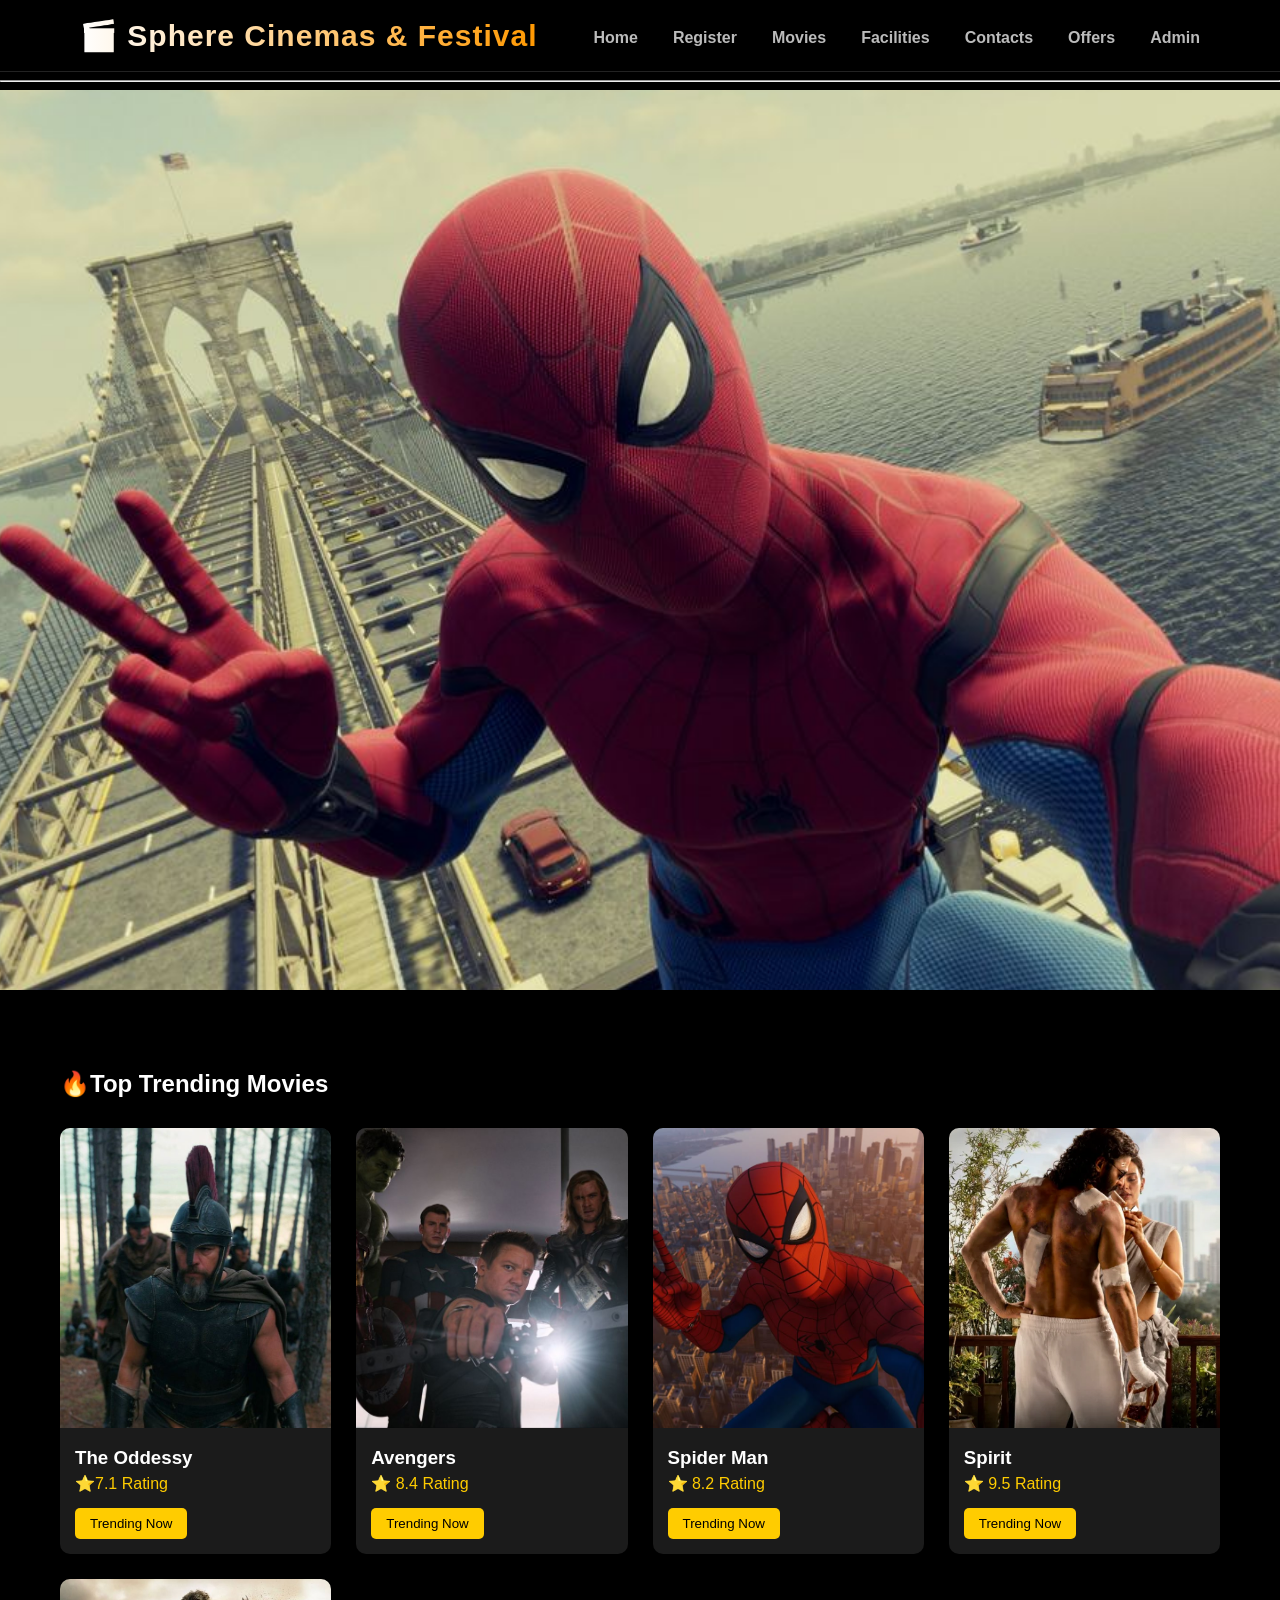
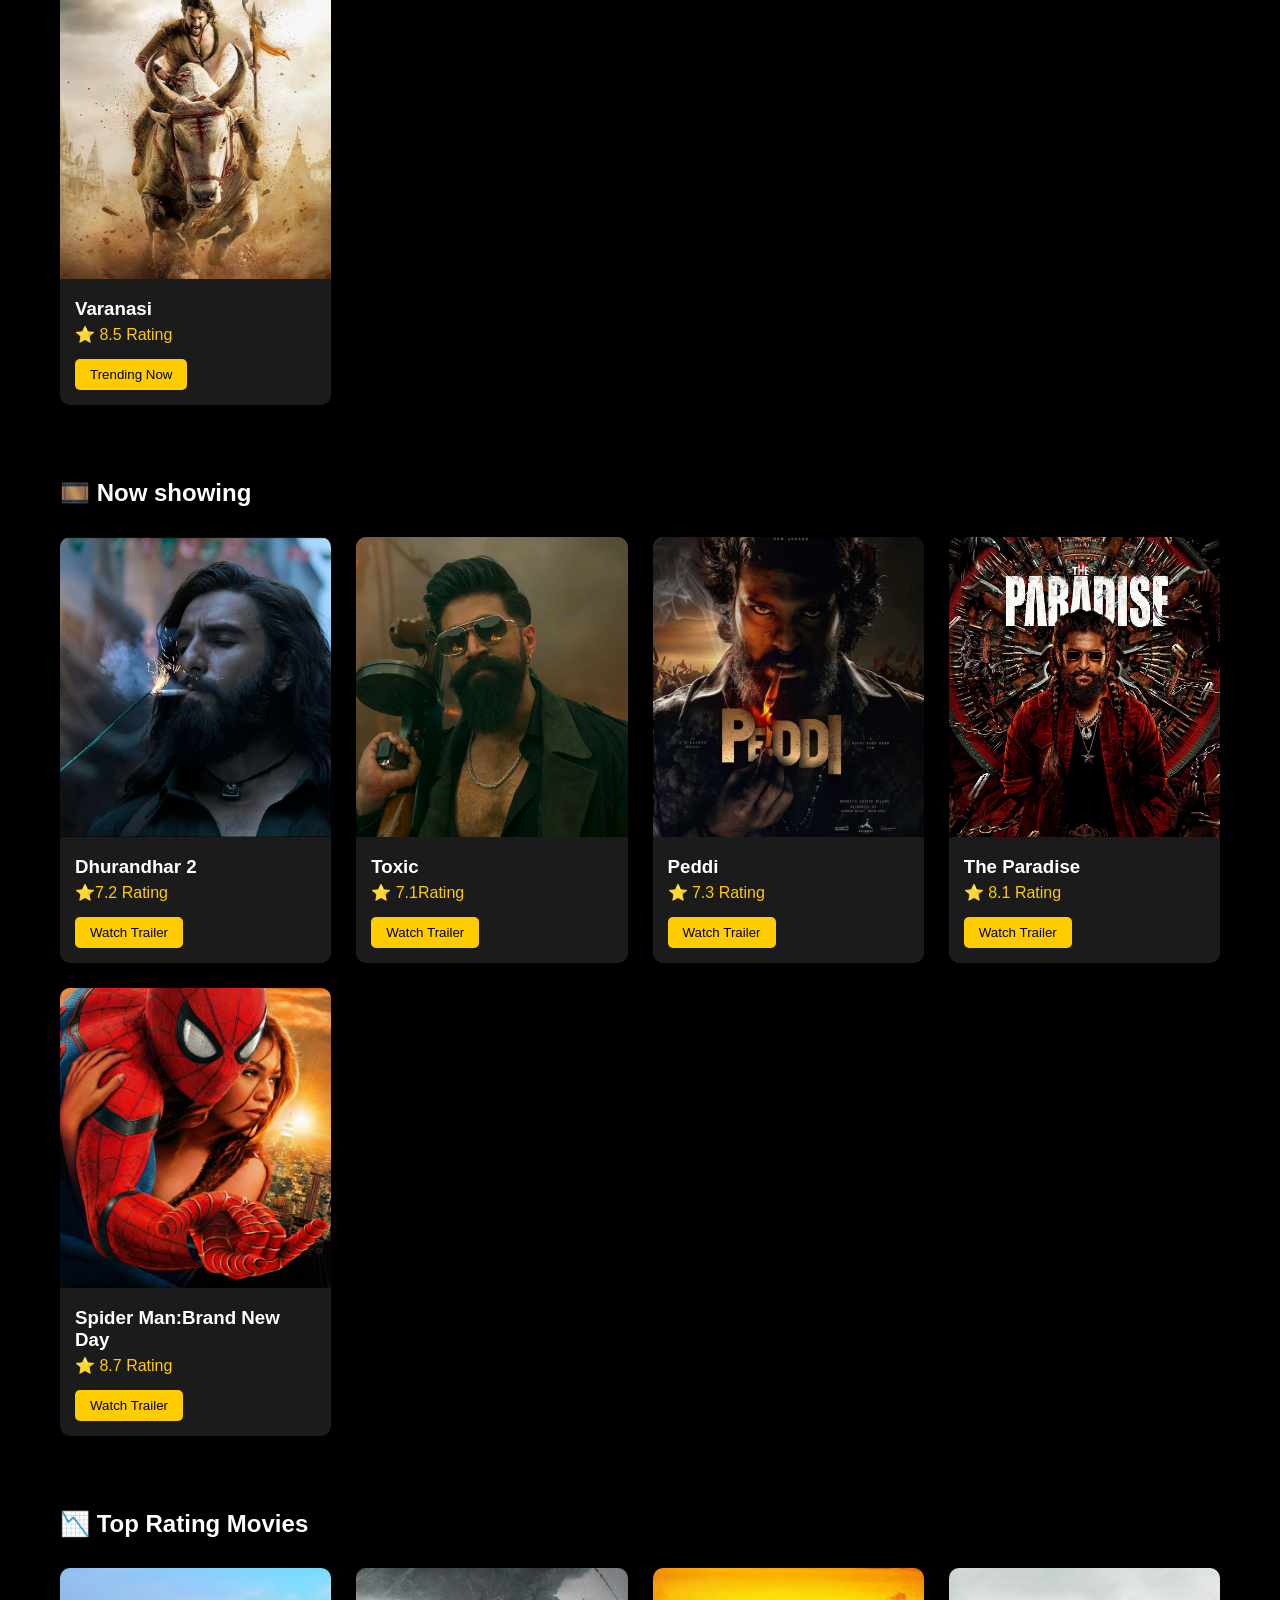
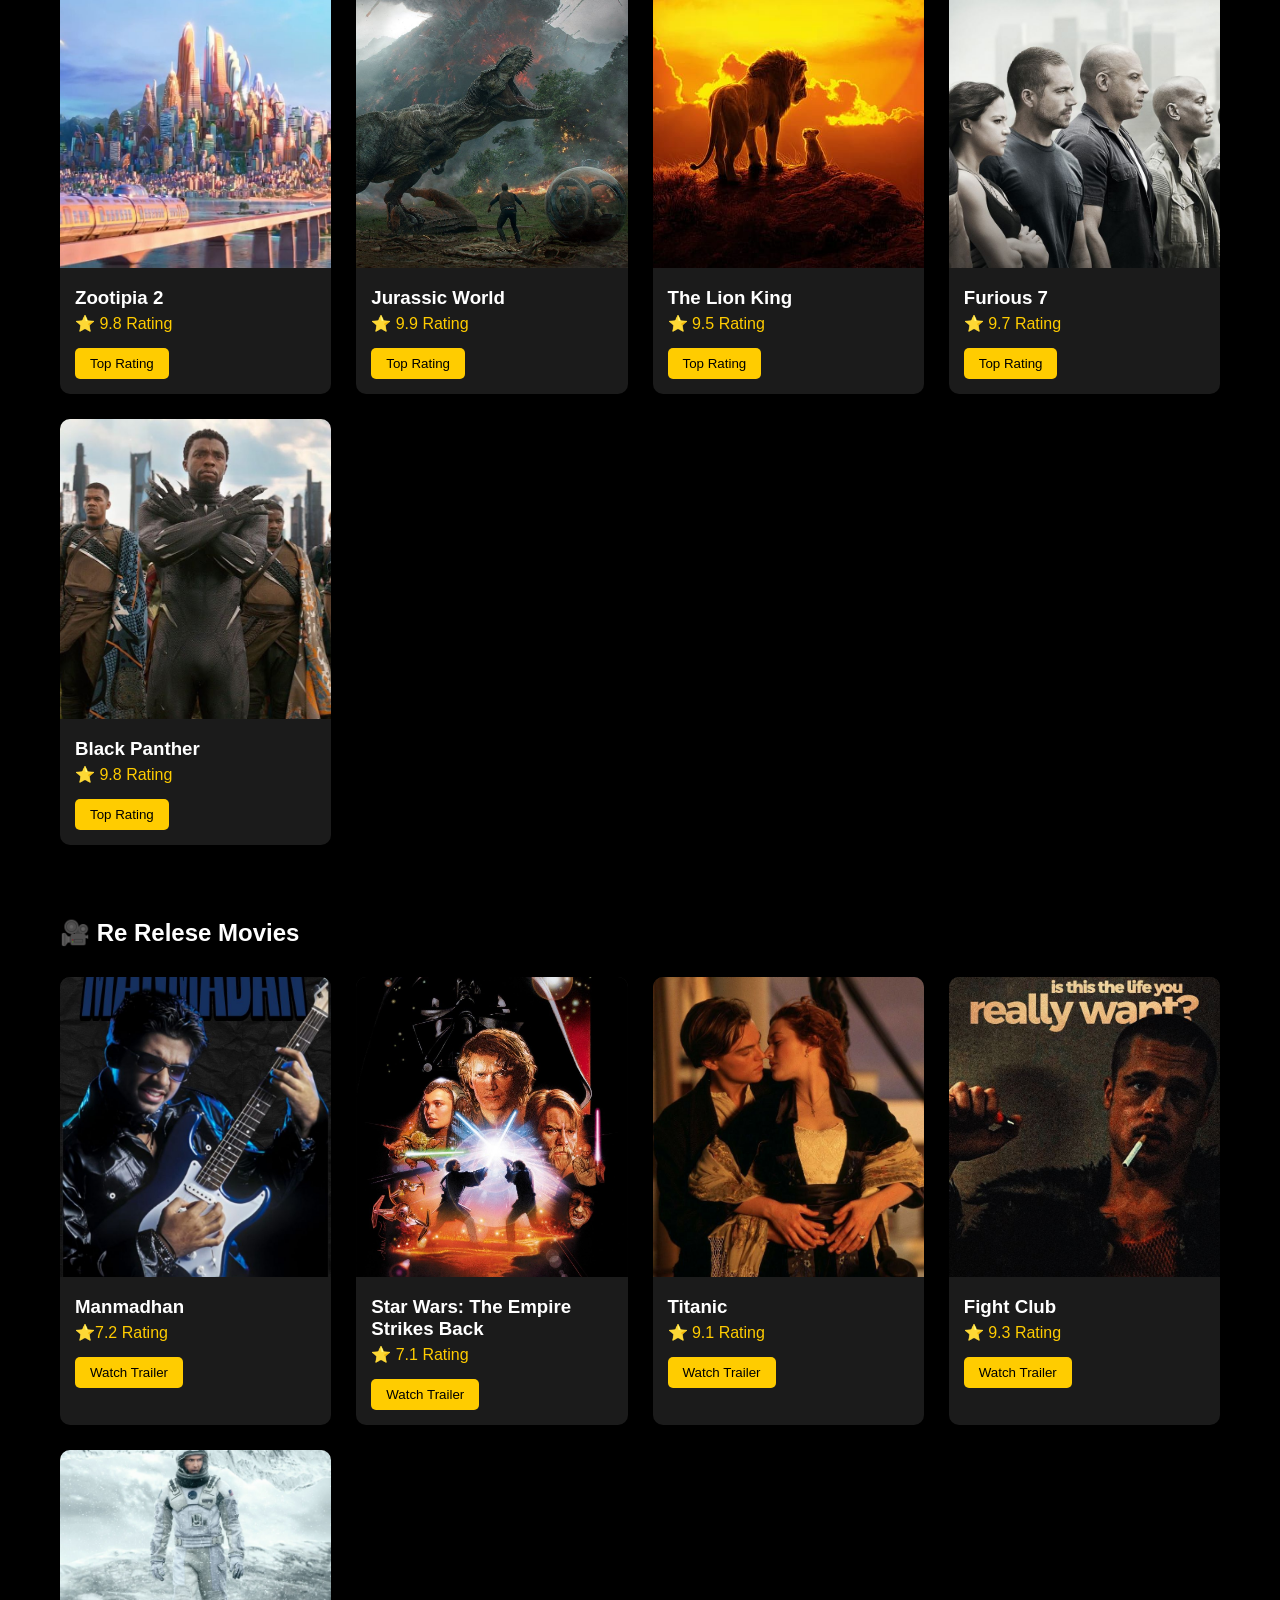
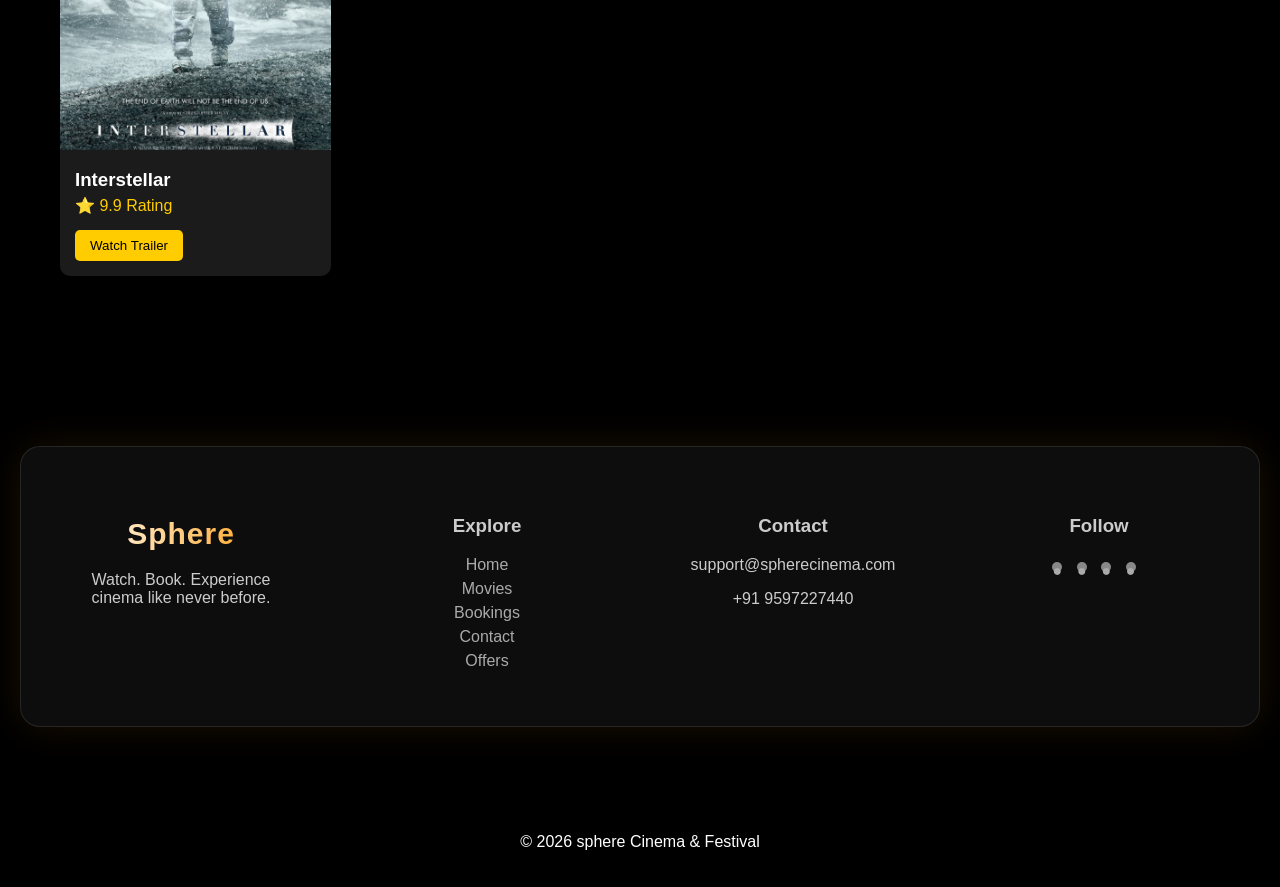
<file: index.html>
<!DOCTYPE html>
<html>
<head>
    <meta charset="UTF-8"/>
   <meta name="viewport" content="width=device-width, initial-scale=1.0">
    <title></title>
</head>
<style>

body{
margin:0;
font-family:Arial;
background:#0f0f0f;
color:white;
}



nav{
display:flex;
justify-content:space-between;
align-items:center;
padding:15px 60px;
background:black;
position:sticky;
top:0;
}

.logo{
font-size:22px;
font-weight:bold;
color:#ffcc00;
}

nav ul{
display:flex;
list-style:none;
gap:25px;
}

nav ul li{
cursor:pointer;
}

nav ul li:hover{
color:#ffcc00;
}



.hero{
height:80vh;
background:url("bac3.jpg") center/cover;
display:flex;
flex-direction:column;
justify-content:center;
align-items:center;
text-align:center;
}

.hero h1{
font-size:48px;
margin-bottom:10px;
}

.hero p{
font-size:18px;
opacity:0.8;
}
.navbar{
    font-size:22px;
font-weight:bold;
color:#ffcc00;
}

.hero button{
margin-top:20px;
padding:12px 30px;
border:none;
background:#ffcc00;
font-weight:bold;
cursor:pointer;
border-radius:6px;
}



.movies{
padding:60px;
}

.movies h2{
margin-bottom:30px;
}

.movie-grid{
display:grid;
grid-template-columns:repeat(auto-fit,minmax(220px,1fr));
gap:25px;
}

.card{
background:#1b1b1b;
border-radius:10px;
overflow:hidden;
transition:0.3s;
}

.card img{
width:100%;
height:300px;
object-fit:cover;
}

.card:hover{
transform:scale(1.05);
box-shadow:0 0 15px #ffcc00;
}

.card-content{
padding:15px;
}

.card-content h3{
margin:0;
}

.rating{
color:#ffcc00;
margin:5px 0;
}

.book-btn{
margin-top:10px;
padding:8px 15px;
background:#ffcc00;
border:none;
cursor:pointer;
border-radius:5px;
}

footer{
text-align:center;
padding:20px;
background:black;
margin-top:50px;
}
body{
margin:0;
font-family:Arial, Helvetica, sans-serif;
background:black;
}



.navbar{
display:flex;
justify-content:space-between;
align-items:center;
padding:18px 80px;
background:#000;
border-bottom:1px solid #222;
position:sticky;
top:0;
}



.logo{
font-size:22px;
font-weight:bold;
color:#ffcc00;
letter-spacing:1px;
}



.nav-links{
display:flex;
list-style:none;
gap:35px;
margin:0;
padding:0;
}

.nav-links a{
text-decoration:none;
color:#bbb;
font-size:16px;
position:relative;
transition:0.3s;
}



.nav-links a:hover{
color:#fff;
}



.nav-links a::after{
content:"";
position:absolute;
width:0%;
height:2px;
background:#ffcc00;
left:0;
bottom:-5px;
transition:0.3s;
}

.nav-links a:hover::after{
width:100%;
}
body{
margin:0;
font-family:Arial;
color:white;
}



.hero{
position:relative;
height:100vh;
overflow:hidden;
}



.bg-video{
position:absolute;
top:0;
left:0;
width:100%;
height:100%;
object-fit:cover;
z-index:-2;
}



.overlay{
position:absolute;
top:0;
left:0;
width:100%;
height:100%;
background:rgba(0,0,0,0.5);
z-index:-1;
}


.hero-content{
position:absolute;
top:50%;
left:50%;
transform:translate(-50%,-50%);
text-align:center;
}

.hero-content h1{
font-size:50px;
}

.hero-content p{
font-size:18px;
margin-bottom:20px;
}

.explore{
background:#f1c40f;
border:none;
padding:12px 20px;
cursor:pointer;
border-radius:5px;
font-size:16px;
}
.movies-container{
display: flex;
gap:0px;
padding:0;
margin: 0;
justify-content: flex-start;
}

.footer {
  background: #0a0a0a;
  color: #ccc;
  padding: 40px 20px 10px;
}


.footer {
  background: #000;
  padding: 60px 20px 20px;
  position: relative;
}


.footer-glass {
  background: rgba(255, 255, 255, 0.05);
  backdrop-filter: blur(20px);
  border-radius: 20px;
  padding: 40px;
  border: 1px solid rgba(255,255,255,0.1);
  box-shadow: 0 0 40px rgba(255, 152, 0, 0.1);
}


.footer-container {
  display: flex;
  justify-content: space-between;
  flex-wrap: wrap;
}


.footer-box {
  width: 220px;
  margin: 10px;
}

.logo {
  font-size: 30px;
  font-weight: bold;
  background: linear-gradient(90deg, #fff, #ff9800);
  -webkit-background-clip: text;
  color: transparent;
}


.footer-box a {
  display: block;
  color: #aaa;
  text-decoration: none;
  margin: 6px 0;
  transition: 0.3s ease;
}

.footer-box a:hover {
  color: #fff;
  letter-spacing: 1px;
}


.social a {
  display: inline-block;
  width: 10px;
  height: 10px;
  background: #888;
  border-radius: 50%;
  margin-right: 10px;
  transition: 0.3s;
}

.social a:hover {
  background: #ff9800;
  transform: scale(1.5);
  box-shadow: 0 0 10px #ff9800;
}


.footer-bottom {
  text-align: center;
  color: #777;
  margin-top: 20px;
  font-size: 14px;
}


.hero {
  position: relative;
  height: 100vh;
  overflow: hidden;
  perspective: 1000px;
}


.layer {
  position: absolute;
  width: 110%;
  height: 110%;
  top: -5%;
  left: -5%;
  background-size: cover;
  background-position: center;
  transition: transform 0.1s;
}


.bg {
  background-image: url("bac3.jpg"); /* bridge or city */
  z-index: 1;
}


.mid {
  background-image: url(""); /* smoke / blur image */
  z-index: 2;
  opacity: 0.7;
}

.front {
  background-image: url(""); /* main character */
  z-index: 3;
}


.content {
  position: relative;
  z-index: 4;
  text-align: center;
  color: white;
  top: 40%;
}
.modal{
display:none;
position:fixed;
top:0;
left:0;
width:100%;
height:100%;
background:rgba(0,0,0,0.7);
justify-content:center;
align-items:center;
}

.modal-box{
background:white;
color:black;
padding:25px;
border-radius:15px;
width:300px;
text-align:center;
}

.btn{
width:100%;
padding:10px;
margin:8px 0;
border:none;
border-radius:8px;
cursor:pointer;
}

.google{ background:#fff; border:1px solid #ccc; }
.email{ background:#f1f1f1; }
.apple{ background:black; color:white; }

.login-btn{
background:#ff2e63;
color:white;
width:100%;
padding:10px;
border:none;
border-radius:8px;
margin-top:10px;
}

input{
width:100%;
padding:10px;
margin:8px 0;
border-radius:8px;
border:1px solid #ccc;
}

.close{
float:right;
cursor:pointer;
font-size:18px;
}
</style>

</head>

<body>

<nav class="navbar">

<div class="logo">🎬 Sphere Cinemas & Festival</div>

<ul class="nav-links">
<li><a href="index.html">Home</a></li>
<li><a href="register.html">Register</a></li>
<li><a href="movies.php">Movies</a></li>
<li><a href="instruction.html">Facilities</a></li>
<li><a href="contacts.php">Contacts</a></li>
<li><a href="offers.html">Offers</a></li>
<li><a href="admin_login.php">Admin</a></li>
</ul>

</nav>

<hr>





<div class="hero">

  <div class="layer bg"></div>
  <div class="layer mid"></div>
  <div class="layer front"></div>

<section class="hero">

<h1>Book Movie Tickets Online</h1>

<p>Explore movies, & festival events</p>

<a href="register.html">
    <button>Register & book tickets</button>
</a>

</section>
</div>
</div>

<section class="movies">

<h2>🔥Top Trending Movies</h2>

<div class="movie-grid">


<div class="card">

<img src="odd.jpg">

<div class="card-content">

<h3>The Oddessy </h3>

<p class="rating">⭐7.1 Rating</p>
<a href="booking.php">
<button class="book-btn">Trending Now</button>
</a>
</div>

</div>


<div class="card">

<img src="avg.jpg">

<div class="card-content">

<h3>Avengers</h3>

<p class="rating">⭐ 8.4 Rating</p>

<button class="book-btn">Trending Now</button>

</div>

</div>


<div class="card">

<img src="spider.jpg">

<div class="card-content">

<h3>Spider Man</h3>

<p class="rating">⭐ 8.2 Rating</p>

<button class="book-btn">Trending Now</button>

</div>

</div>

<div class="card">

<img src="spi.jpg">

<div class="card-content">

<h3>Spirit</h3>

<p class="rating">⭐ 9.5 Rating</p>

<button class="book-btn">Trending Now</button>

</div>

</div>

<div class="card">

<img src="var.jpg">

<div class="card-content">

<h3>Varanasi</h3>

<p class="rating">⭐ 8.5 Rating</p>

<button class="book-btn">Trending Now</button>

</div>

</div>
</div>
<br>
<br>
<br>

<h2>🎞️ Now showing</h2>

<div class="movie-grid">


<div class="card">

<img src="dhu.jpg">

<div class="card-content">

<h3>Dhurandhar 2</h3>

<p class="rating">⭐7.2 Rating</p>
<a href="https://www.youtube.com/watch?v=NHk7scrb_9I"
target="_blank">
<button class="book-btn">Watch Trailer</button>
</a>
</div>

</div>



<div class="card">

<img src="toxic.jpg">

<div class="card-content">

<h3>Toxic</h3>

<p class="rating">⭐ 7.1Rating</p>
<a href="https://www.youtube.com/watch?v=IOADonyCAcc"
target="_blank">
<button class="book-btn">Watch Trailer</button>
</a>
</div>

</div>


<div class="card">

<img src="ped.jpg">

<div class="card-content">

<h3>Peddi</h3>

<p class="rating">⭐ 7.3 Rating</p>
<a href="https://www.youtube.com/watch?v=XvxlmIGoXuU"
target="_blank">
<button class="book-btn">Watch Trailer</button>
</a>

</div>

</div>

<div class="card">

<img src="the.jpg">

<div class="card-content">

<h3>The Paradise</h3>

<p class="rating">⭐ 8.1 Rating</p>
<a href="https://www.youtube.com/watch?v=hiGvxpvdPvY"
target="_blank">
<button class="book-btn">Watch Trailer</button>
</a>


</div>

</div>

<div class="card">

<img src="no.jpg">

<div class="card-content">

<h3>Spider Man:Brand New Day</h3>

<p class="rating">⭐ 8.7 Rating</p>
<a href="https://www.youtube.com/watch?v=Fjl4RIVtXNE"
target="_blank">
<button class="book-btn">Watch Trailer</button>
</a>
</div>
</div>
</div>
<br>
<br>
<br>
<h2>📉 Top Rating Movies</h2>

<div class="movie-grid">


<div class="card">

<img src="jud.jpg">

<div class="card-content">

<h3>Zootipia 2</h3>

<p class="rating">⭐ 9.8 Rating</p>

<button class="book-btn">Top Rating</button>

</div>

</div>



<div class="card">

<img src="jurassic.jpg">

<div class="card-content">

<h3>Jurassic World</h3>

<p class="rating">⭐ 9.9 Rating</p>

<button class="book-btn">Top Rating</button>

</div>

</div>


<div class="card">

<img src="lion.jpg">

<div class="card-content">

<h3>The Lion King</h3>

<p class="rating">⭐ 9.5 Rating</p>

<button class="book-btn">Top Rating</button>

</div>

</div>

<div class="card">

<img src="fast.jpg">

<div class="card-content">

<h3>Furious 7</h3>

<p class="rating">⭐ 9.7 Rating</p>

<button class="book-btn">Top Rating</button>

</div>

</div>

<div class="card">

<img src="black.jpg">

<div class="card-content">

<h3>Black Panther</h3>

<p class="rating">⭐ 9.8 Rating</p>

<button class="book-btn">Top Rating</button>

</div>
</div>
</div>
<br>
<br>
<br>


<h2>🎥 Re Relese Movies</h2>

<div class="movie-grid">


<div class="card">

<img src="manma.jpg">

<div class="card-content">

<h3>Manmadhan</h3>

<p class="rating">⭐7.2 Rating</p>
<a href="https://www.youtube.com/watch?v=layFo3gCdTQ"
target="_blank">
<button class="book-btn">Watch Trailer</button>
</a>
</div>

</div>



<div class="card">

<img src="star.jpg">

<div class="card-content">

<h3>Star Wars: The Empire Strikes Back </h3>

<p class="rating">⭐ 7.1 Rating</p>
<a href="https://www.youtube.com/watch?v=JNwNXF9Y6kY"
target="_blank">
<button class="book-btn">Watch Trailer</button>
</a>
</div>

</div>


<div class="card">

<img src="tit.jpg">

<div class="card-content">

<h3>Titanic</h3>

<p class="rating">⭐ 9.1 Rating</p>
<a href="https://www.youtube.com/watch?v=kVrqfYjkTdQ"
target="_blank">
<button class="book-btn">Watch Trailer</button>
</a>

</div>

</div>

<div class="card">

<img src="fight.jpg">

<div class="card-content">

<h3>Fight Club</h3>

<p class="rating">⭐ 9.3 Rating</p>
<a href="https://www.youtube.com/watch?v=qtRKdVHc-cE"
target="_blank">
<button class="book-btn">Watch Trailer</button>
</a>


</div>

</div>

<div class="card">

<img src="inter.jpg">

<div class="card-content">

<h3>Interstellar</h3>

<p class="rating">⭐ 9.9 Rating</p>
<a href="https://www.youtube.com/watch?v=zSWdZVtXT7E"
target="_blank">
<button class="book-btn">Watch Trailer</button>
</a>
</div>
</div>
</div>
</section>

<footer class="footer">

  <div class="footer-glass">

    <div class="footer-container">

      
      <div class="footer-box">
        <h1 class="logo">Sphere</h1>
        <p>Watch. Book. Experience cinema like never before.</p>
      </div>

      <div class="footer-box">
        <h3>Explore</h3>
        <a href="index.html">Home</a>
        <a href="movies.php">Movies</a>
        <a href="booking.php">Bookings</a>
        <a href="contacts.html">Contact</a>
        <a href="offers.html">Offers</a>
      </div>

      
      <div class="footer-box">
        <h3>Contact</h3>
        <p>support@spherecinema.com</p>
        <p>+91 9597227440</p>
      </div>

      
      <div class="footer-box">
        <h3>Follow</h3>
        <div class="social">
          <a href="index.html">●</a>
          <a href="index.html">●</a>
          <a href="index.html">●</a>
          <a href="index.html">●</a>
        </div>
      </div>

    </div>

  </div>


</footer>
<footer>

<p>© 2026 sphere Cinema &  Festival</p>

</footer>

<script>
const hero = document.querySelector(".hero");

document.addEventListener("mousemove", (e) => {
    let x = (window.innerWidth / 2 - e.pageX) / 40;
    let y = (window.innerHeight / 2 - e.pageY) / 40;

    hero.style.transform = `rotateY(${x}deg) rotateX(${y}deg) scale(1.05)`;
});
</script>


</body>

</html>
</file>
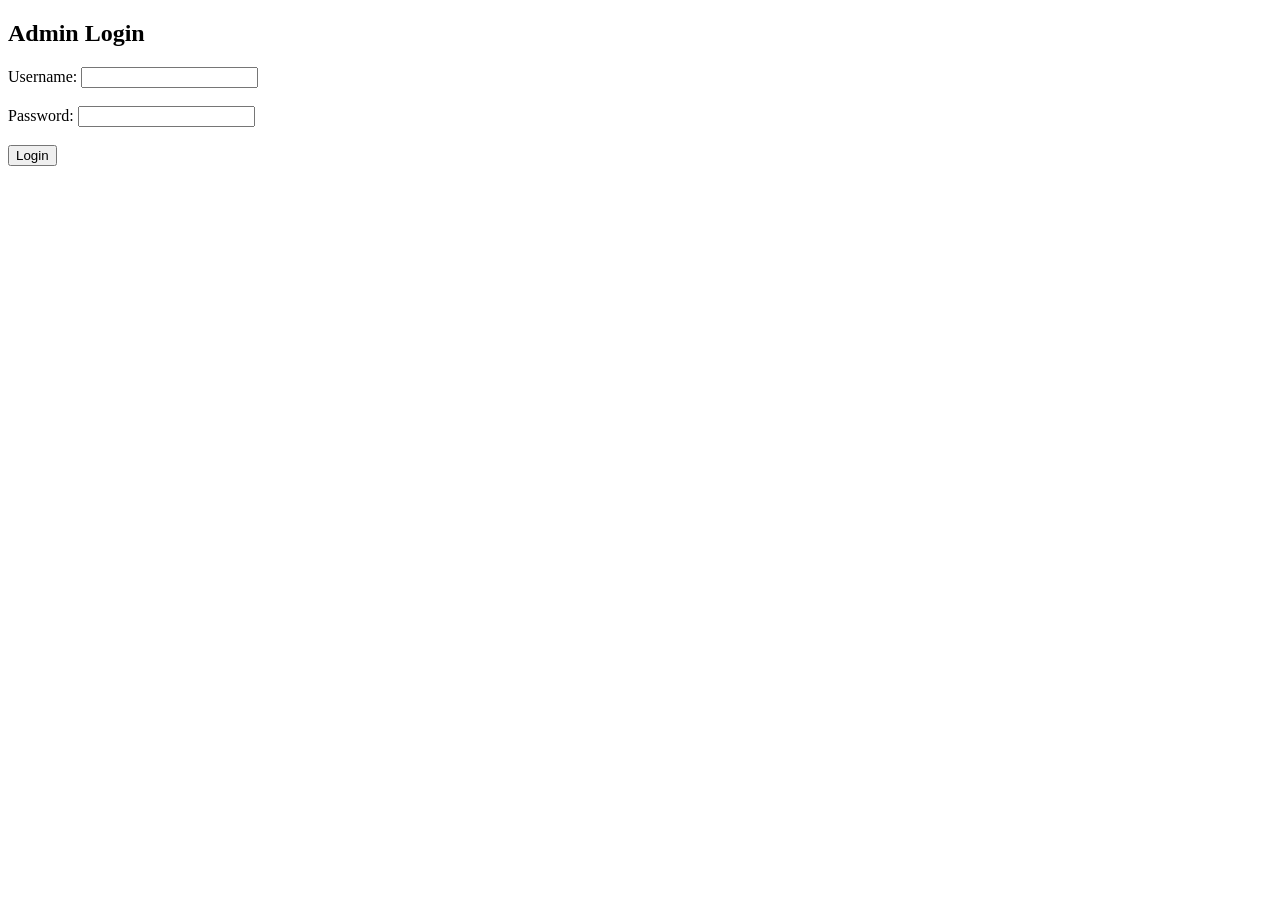
<file: admin_login.html>
<!DOCTYPE html>
<html>
<head>
<title>Admin Login</title>
</head>

<body>

<h2>Admin Login</h2>

<form action="admin.php" method="post">

Username:
<input type="text" name="username"><br><br>

Password:
<input type="password" name="password"><br><br>

<button type="submit">Login</button>

</form>

</body>
</html>
</file>
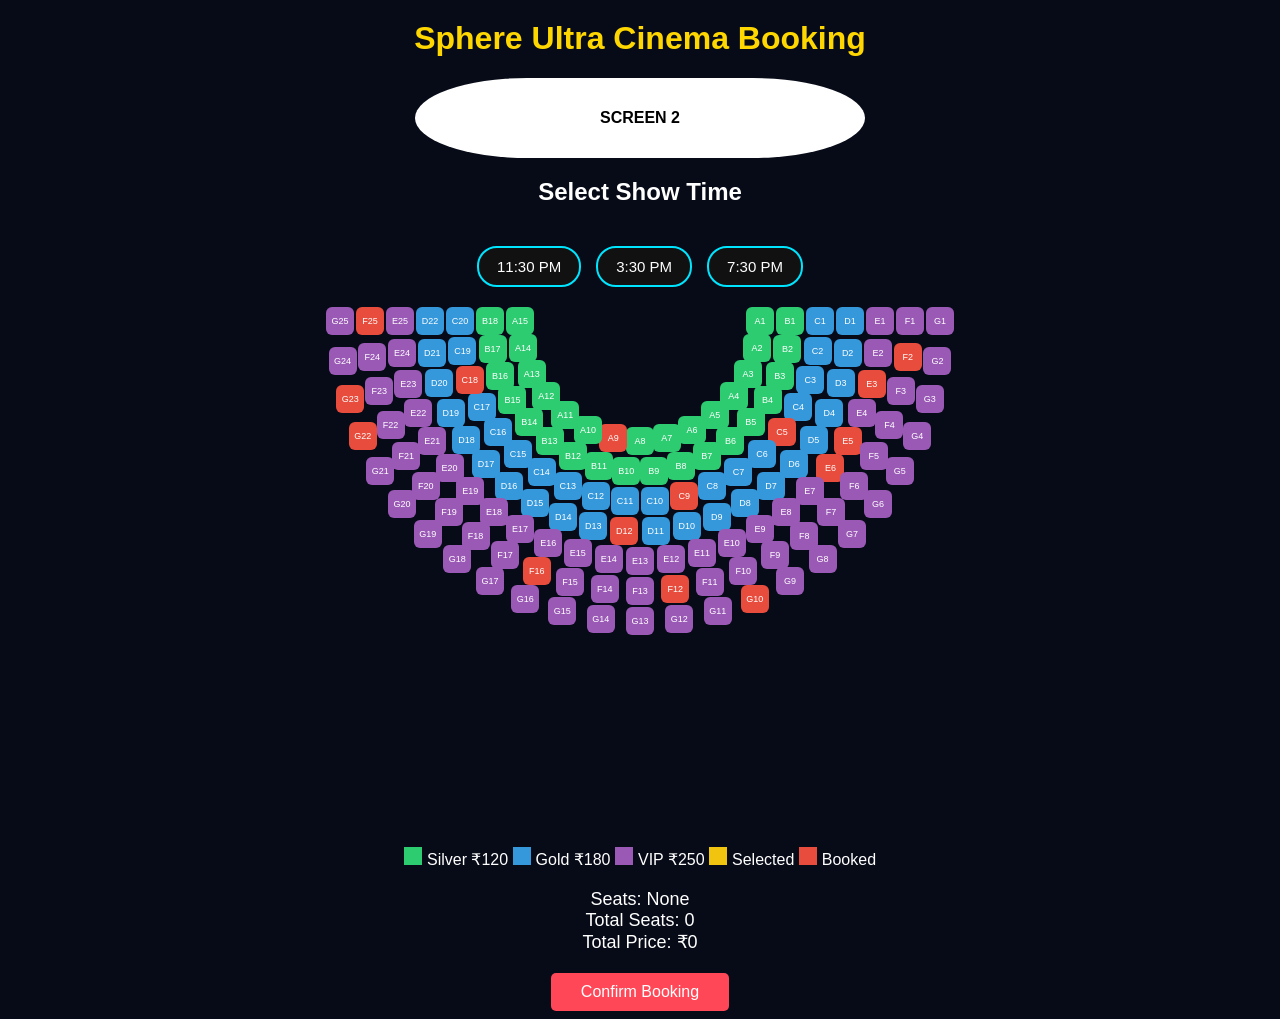
<file: booking2.html>
<!DOCTYPE html>
<html>
<head>
<meta charset="UTF-8">
<title>Sphere Ultra Cinema Booking</title>

<style>

body{
background:#070b18;
color:white;
font-family:Arial;
text-align:center;
}

h1{
color:gold;
margin-top:20px;
}

.screen{
width:450px;
height:80px;
margin:20px auto;
background:white;
color:black;
border-radius:50%/100%;
display:flex;
align-items:center;
justify-content:center;
font-weight:bold;
}

.time-container{
display:flex;
justify-content:center;
gap:15px;
margin:20px;
flex-wrap:wrap;
}

.time-btn{
background:#111;
color:white;
border:2px solid #00e5ff;
padding:10px 18px;
border-radius:20px;
cursor:pointer;
font-size:15px;
}

.time-btn:hover{
background:#00e5ff;
color:black;
}

.time-btn.active{
background:#00e5ff;
color:black;
}

.container{
position:relative;
width:950px;
height:520px;
margin:auto;
}

.seat{
width:28px;
height:28px;
position:absolute;
border-radius:6px;
cursor:pointer;
font-size:9px;
line-height:28px;
text-align:center;
}

.silver{background:#2ecc71}
.gold{background:#3498db}
.vip{background:#9b59b6}

.selected{background:#f1c40f}

.booked{
background:#e74c3c;
cursor:not-allowed;
}

.legend{
margin-top:20px;
}

.box{
width:18px;
height:18px;
display:inline-block;
margin-right:5px;
}

.summary{
margin-top:20px;
font-size:18px;
}

button{
margin-top:20px;
padding:10px 30px;
background:#ff4757;
border:none;
color:white;
border-radius:5px;
font-size:16px;
cursor:pointer;
}

button:hover{
background:#e84118;
}

</style>
</head>

<body>

<h1>Sphere Ultra Cinema Booking</h1>

<div class="screen">SCREEN 2</div>

<h2>Select Show Time</h2>

<div class="time-container">
<button class="time-btn">11:30 PM</button>
<button class="time-btn">3:30 PM</button>
<button class="time-btn">7:30 PM</button>
</div>

<div class="container" id="seats"></div>

<div class="legend">
<span class="box" style="background:#2ecc71"></span>Silver ₹120
<span class="box" style="background:#3498db"></span>Gold ₹180
<span class="box" style="background:#9b59b6"></span>VIP ₹250
<span class="box" style="background:#f1c40f"></span>Selected
<span class="box" style="background:#e74c3c"></span>Booked
</div>

<div class="summary">
Seats: <span id="seatList">None</span><br>
Total Seats: <span id="count">0</span><br>
Total Price: ₹<span id="price">0</span>
</div>

<button onclick="confirmBooking()">Confirm Booking</button>

<script>

const rows=[
{row:"A", seats:15, radius:120, type:"silver"},
{row:"B", seats:18, radius:150, type:"silver"},
{row:"C", seats:20, radius:180, type:"gold"},
{row:"D", seats:22, radius:210, type:"gold"},
{row:"E", seats:25, radius:240, type:"vip"},
{row:"F", seats:25, radius:270, type:"vip"},
{row:"G", seats:25, radius:300, type:"vip"}
];

const price={
silver:120,
gold:180,
vip:250
};

const container=document.getElementById("seats");

const centerX=475;
const centerY=0;

let selectedSeats=[];
let totalPrice=0;

rows.forEach(r=>{

for(let i=0;i<r.seats;i++){

let angle=(i/(r.seats-1))*Math.PI;

let x=centerX+r.radius*Math.cos(angle)-14;
let y=centerY+r.radius*Math.sin(angle);

let seat=document.createElement("div");

seat.className="seat "+r.type;

seat.innerText=r.row+(i+1);

seat.style.left=x+"px";
seat.style.top=y+"px";

if(Math.random()<0.07){
seat.classList.add("booked");
}

seat.onclick=function(){

if(seat.classList.contains("booked")) return;

seat.classList.toggle("selected");

let seatNum=seat.innerText;

if(seat.classList.contains("selected")){
selectedSeats.push(seatNum);
totalPrice+=price[r.type];
}else{
selectedSeats=selectedSeats.filter(s=>s!==seatNum);
totalPrice-=price[r.type];
}

updateSummary();

}

container.appendChild(seat);

}

});

function updateSummary(){

document.getElementById("seatList").innerText=
selectedSeats.length?selectedSeats.join(", "):"None";

document.getElementById("count").innerText=selectedSeats.length;

document.getElementById("price").innerText=totalPrice;

}

function confirmBooking(){

if(selectedSeats.length===0){
alert("Please select seats");
return;
}

let selectedTime=document.querySelector(".time-btn.active");

if(!selectedTime){
alert("Please select show time");
return;
}

let time=selectedTime.innerText;

localStorage.setItem("time",time);
localStorage.setItem("seats",selectedSeats.join(", "));
localStorage.setItem("price",totalPrice);

window.location.href="payment.html";

}

let timeButtons=document.querySelectorAll(".time-btn");

timeButtons.forEach(btn=>{
btn.addEventListener("click",function(){

timeButtons.forEach(b=>b.classList.remove("active"));

this.classList.add("active");

});
});

</script>

</body>
</html>
</file>
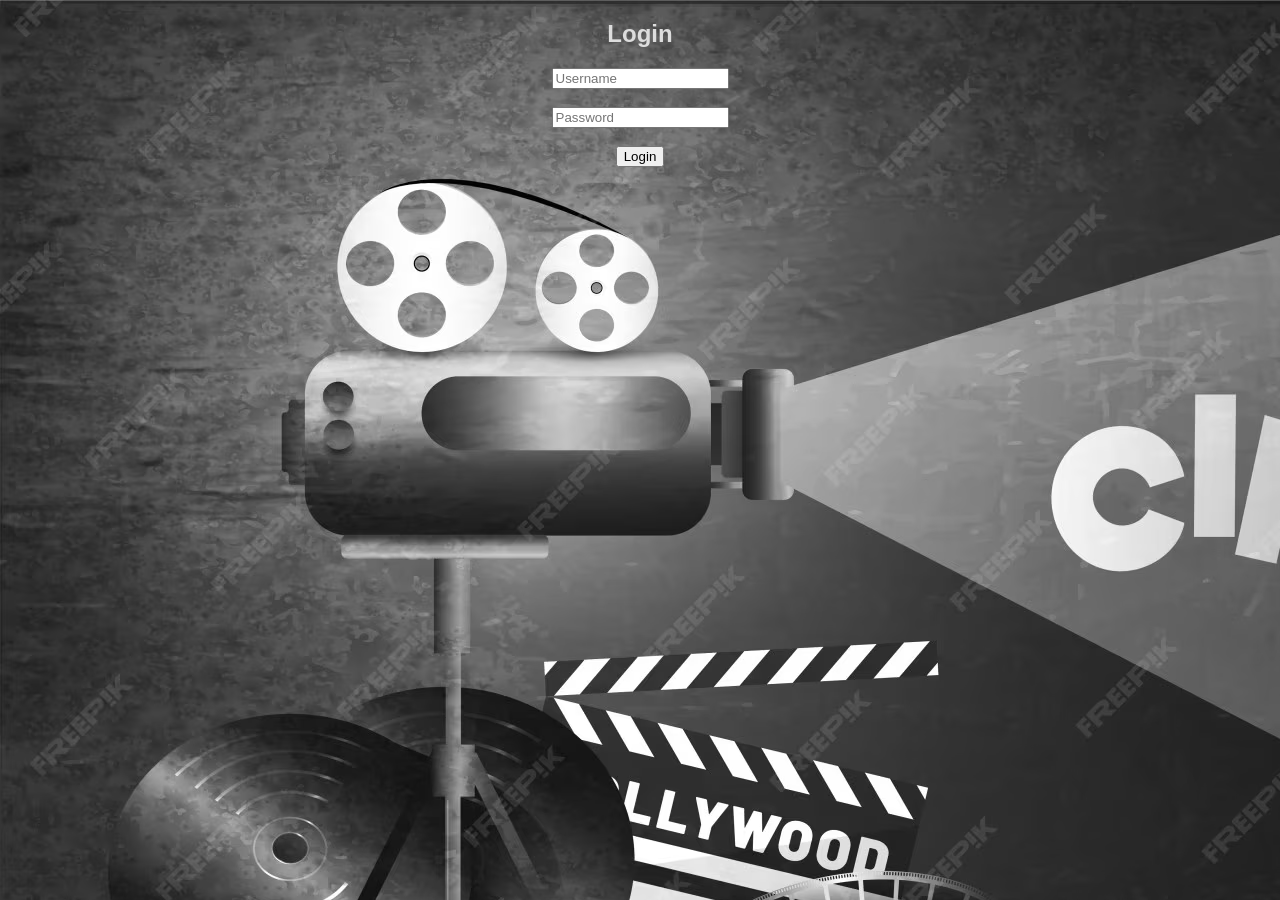
<file: login.html>
<!DOCTYPE html>
<html>
<head>
  <title>Login</title>
  <link rel="stylesheet" href="style.css">
</head>
<body style="background-image:url('img9.jpg') ;">
<div class="login-container">
  <center>
  <h2>Login</h2>

  <form action="login.php" method="POST">
    <input type="text" name="username" placeholder="Username" required>
    <br>
    <br>
    <input type="password" name="password" placeholder="Password" required><br>
    <br>
    <button type="submit">Login</button>
    
  </form>
</div>
</center>
</body>
</html>
</file>
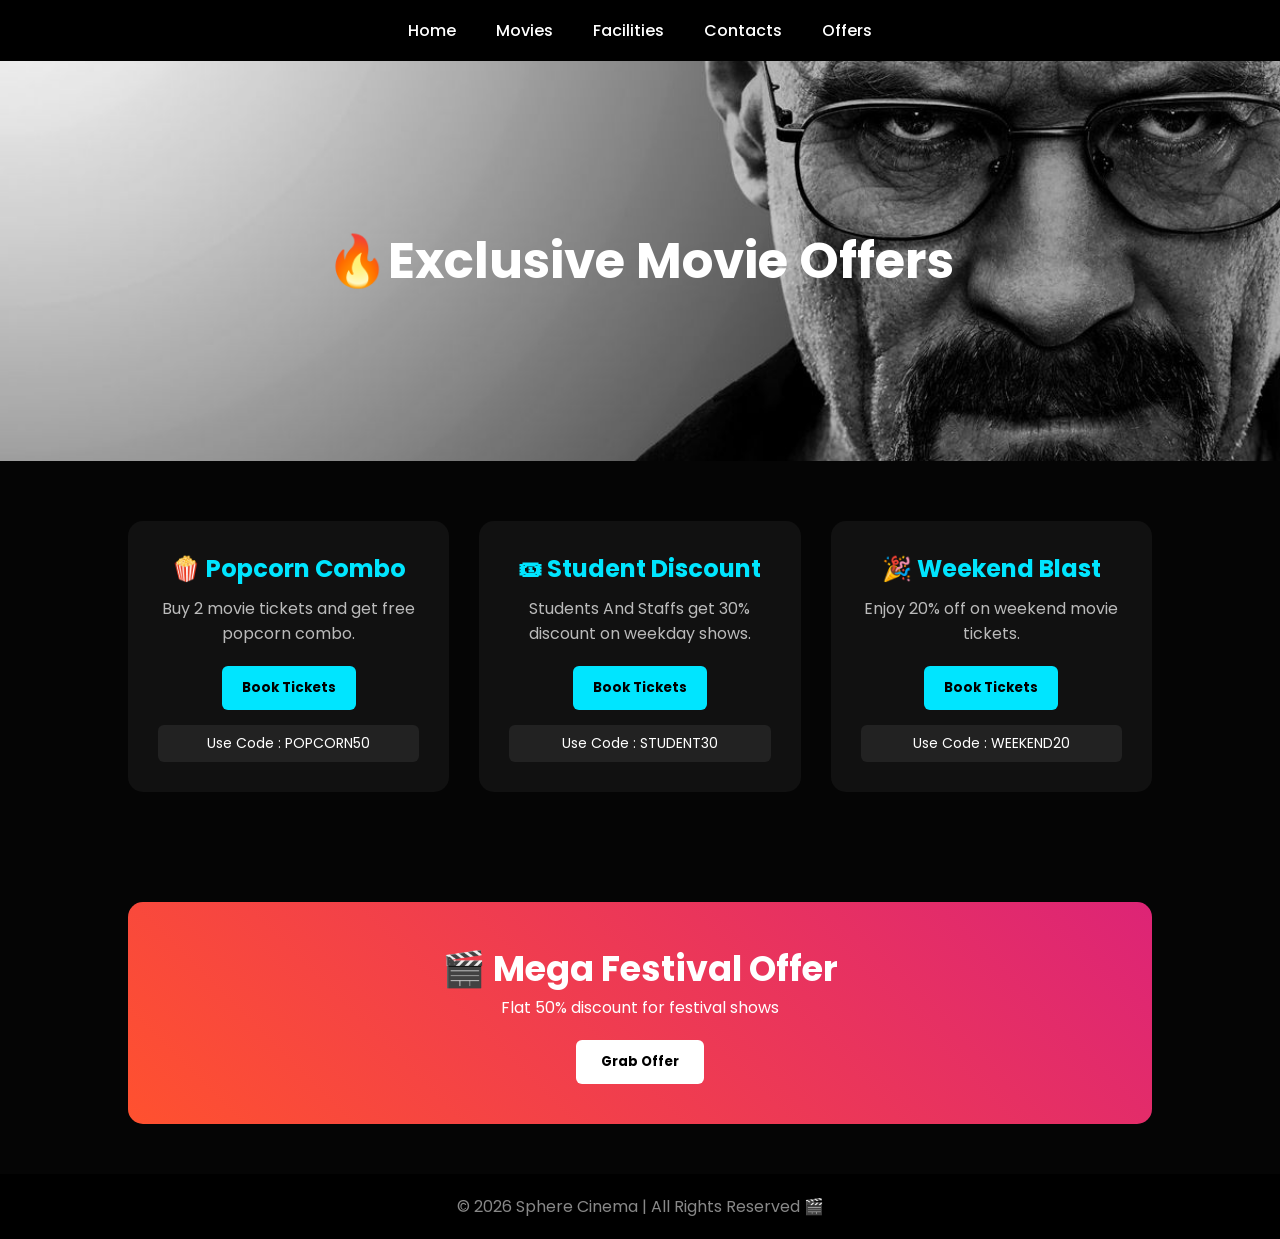
<file: offers.html>
<!DOCTYPE html>
<html lang="en">
<head>

<meta charset="UTF-8">
<meta name="viewport" content="width=device-width, initial-scale=1.0">

<title>Sphere Cinema | Offers</title>

<link href="https://fonts.googleapis.com/css2?family=Poppins:wght@300;500;700&display=swap" rel="stylesheet">

<style>

*{
margin:0;
padding:0;
box-sizing:border-box;
font-family:'Poppins',sans-serif;
}

body{
background:#050505;
color:white;
}



nav{
display:flex;
justify-content:center;
gap:40px;
padding:18px;
background:black;
}

nav a{
text-decoration:none;
color:white;
font-weight:500;
transition:.3s;
}

nav a:hover{
color:#00e5ff;
}



.hero{

height:400px;
background:url("off.jpg") center/cover;
display:flex;
justify-content:center;
align-items:center;
text-align:center;

}

.hero h1{

font-size:50px;
color:white;
padding:20px 40px;
border-radius:10px;

}



.offer-container{

display:grid;
grid-template-columns:repeat(auto-fit,minmax(260px,1fr));
gap:30px;
padding:60px 10%;

}



.offer-card{

background:#111;
border-radius:15px;
padding:30px;
text-align:center;
transition:.4s;
position:relative;
overflow:hidden;

}

.offer-card:hover{

transform:translateY(-10px);
box-shadow:0 0 25px #00e5ff;

}

.offer-card h2{

color:#00e5ff;
margin-bottom:10px;

}

.offer-card p{

color:#bbb;
margin-bottom:20px;

}

.offer-card button{

background:#00e5ff;
border:none;
padding:12px 20px;
border-radius:6px;
cursor:pointer;
font-weight:bold;
transition:.3s;

}

.offer-card button:hover{

background:#00bcd4;

}



.coupon{

margin-top:15px;
font-size:14px;
background:#222;
padding:8px;
border-radius:6px;

}



.special{

background:linear-gradient(45deg,#ff512f,#dd2476);
padding:40px;
text-align:center;
margin:50px 10%;
border-radius:15px;

}

.special h2{

font-size:35px;

}

.special button{

margin-top:20px;
padding:12px 25px;
border:none;
background:white;
color:black;
font-weight:bold;
border-radius:6px;
cursor:pointer;

}

/* FOOTER */

footer{

text-align:center;
padding:20px;
background:black;
margin-top:40px;
color:#888;

}

</style>

</head>

<body>



<nav>

<a href="index.html">Home</a>
<a href="movies.php">Movies</a>
<a href="instruction.html">Facilities</a>
<a href="contacts.php">Contacts</a>
<a href="offers.html">Offers</a>

</nav>



<div class="hero">

<h1>🔥Exclusive Movie Offers</h1>

</div>



<div class="offer-container">

<div class="offer-card">

<h2>🍿 Popcorn Combo</h2>

<p>Buy 2 movie tickets and get free popcorn combo.</p>

<button class="btn book" onclick="location.href='movies.php'">
Book Tickets
</button>

<div class="coupon">Use Code : POPCORN50</div>

</div>


<div class="offer-card">

<h2>🎟 Student Discount</h2>

<p>Students And Staffs get 30% discount on weekday shows.</p>


<button class="btn book" onclick="location.href='movies.php'">
Book Tickets
</button>

<div class="coupon">Use Code : STUDENT30</div>

</div>


<div class="offer-card">

<h2>🎉 Weekend Blast</h2>

<p>Enjoy 20% off on weekend movie tickets.</p>

<div class="buttons">
<button class="btn book" onclick="location.href='movies.php'">
Book Tickets
</button>
<br>
<div class="coupon">Use Code : WEEKEND20</div>

</div>
</div>
</div>



<div class="special">

<h2>🎬 Mega Festival Offer</h2>

<p>Flat 50% discount for festival shows</p>

<button>Grab Offer</button>

</div>


<footer>

© 2026 Sphere Cinema | All Rights Reserved 🎬

</footer>

</body>
</html>
</file>
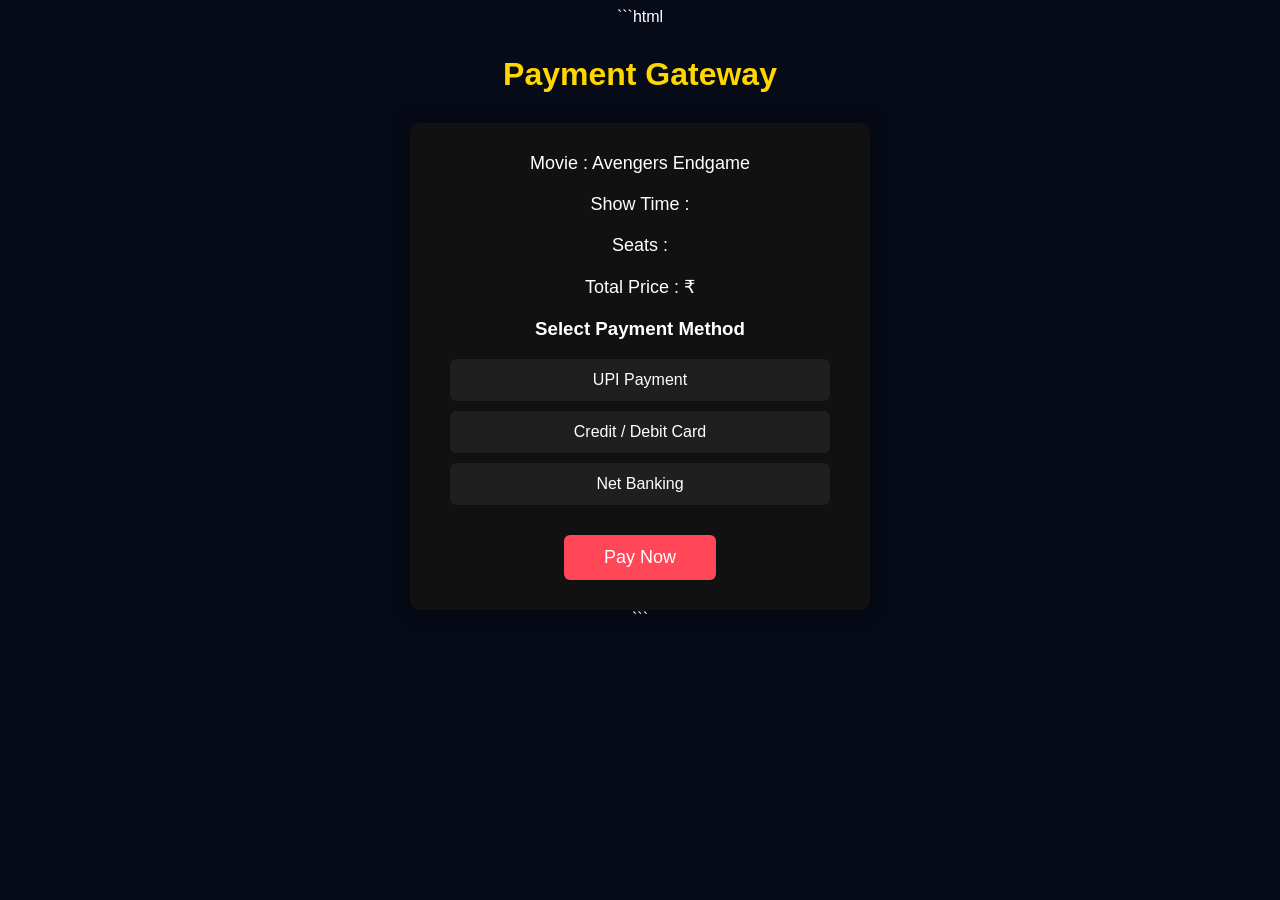
<file: payment2.html>
```html
<!DOCTYPE html>
<html>
<head>
<meta charset="UTF-8">
<title>Sphere Cinema Payment</title>

<style>

body{
background:#070b18;
font-family:Arial;
color:white;
text-align:center;
}

h1{
color:gold;
margin-top:30px;
}

.payment-box{
width:400px;
margin:auto;
background:#111;
padding:30px;
border-radius:10px;
margin-top:30px;
box-shadow:0 0 20px rgba(0,0,0,0.5);
}

.details{
margin-bottom:20px;
font-size:18px;
}

.method{
background:#1f1f1f;
padding:12px;
margin:10px;
border-radius:6px;
cursor:pointer;
transition:0.3s;
}

.method:hover{
background:#00e5ff;
color:black;
}

.pay-btn{
margin-top:20px;
padding:12px 40px;
font-size:18px;
background:#ff4757;
border:none;
border-radius:6px;
color:white;
cursor:pointer;
}

.pay-btn:hover{
background:#e84118;
}

.success{
display:none;
color:#2ecc71;
font-size:20px;
margin-top:20px;
}

</style>
</head>

<body>

<h1>Payment Gateway</h1>

<div class="payment-box">

<div class="details">
Movie : Avengers Endgame
</div>

<div class="details">
Show Time : <span id="time"></span>
</div>

<div class="details">
Seats : <span id="seats"></span>
</div>

<div class="details">
Total Price : ₹<span id="price"></span>
</div>

<h3>Select Payment Method</h3>

<div class="method" onclick="selectMethod(this)">UPI Payment</div>
<div class="method" onclick="selectMethod(this)">Credit / Debit Card</div>
<div class="method" onclick="selectMethod(this)">Net Banking</div>

<button class="pay-btn" onclick="payNow()">Pay Now</button>

<div class="success" id="successMsg">
✅ Payment Successful
</div>

</div>

<script>

document.getElementById("time").innerText =
localStorage.getItem("time");

document.getElementById("seats").innerText =
localStorage.getItem("seats");

document.getElementById("price").innerText =
localStorage.getItem("price");

let selectedMethod="";

function selectMethod(element){

document.querySelectorAll(".method").forEach(m=>{
m.style.background="#1f1f1f";
m.style.color="white";
});

element.style.background="#00e5ff";
element.style.color="black";

selectedMethod=element.innerText;

}

function payNow(){

if(selectedMethod===""){
alert("Please select payment method");
return;
}

document.getElementById("successMsg").style.display="block";

setTimeout(function(){

window.location.href="ticket.html";

},2000);

}

</script>

</body>
</html>
```
</file>
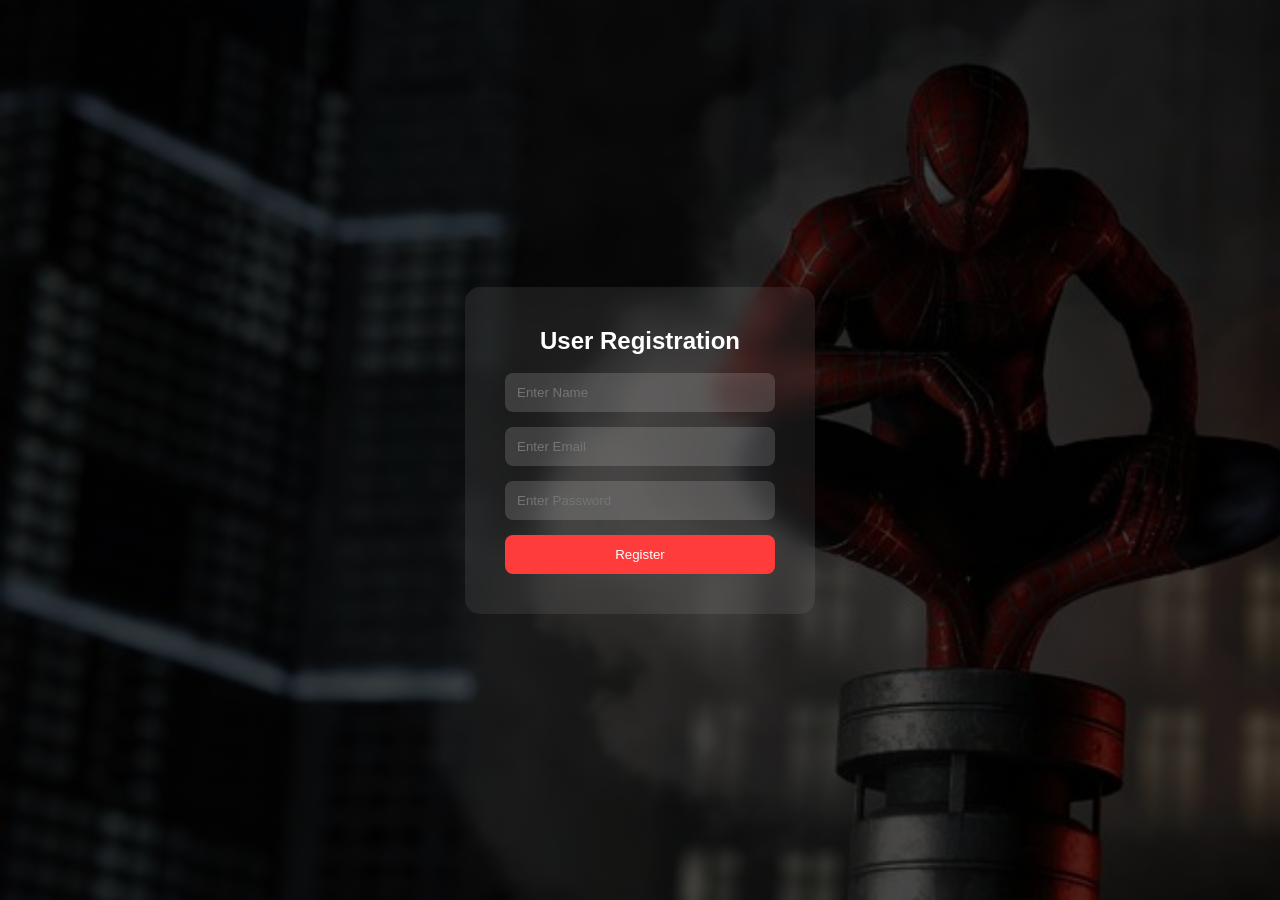
<file: register.html>
<!DOCTYPE html>
<html>
<head>
<title>User Registration</title>


<style>

*{
margin:0;
padding:0;
box-sizing:border-box;
font-family:'Segoe UI', sans-serif;
}

body{
height:100vh;
background: linear-gradient(rgba(0,0,0,0.7),rgba(0,0,0,0.7)), url("register.jpg");
background-size:cover;
display:flex;
justify-content:center;
align-items:center;
}

.container{
background: rgba(255,255,255,0.08);
padding:40px;
width:350px;
border-radius:15px;
backdrop-filter: blur(10px);
text-align:center;
color:white;
}

.input-box{
margin-bottom:15px;
}

.input-box input{
width:100%;
padding:12px;
border:none;
border-radius:8px;
background: rgba(255,255,255,0.15);
color:white;
}

.btn{
width:100%;
padding:12px;
border:none;
background:#ff3c3c;
color:white;
border-radius:8px;
cursor:pointer;
}
</style>
</head>

<body >

<div class="container">

<h2>User Registration</h2>
<br>


<form action="register.php" method="post">

<div class="input-box">
<input type="text" name="username" placeholder="Enter Name" required>
</div>

<div class="input-box">
<input type="email" name="email" placeholder="Enter Email" required>
</div>

<div class="input-box">
<input type="password" name="password" placeholder="Enter Password" required>
</div>

<button class="btn" type="submit">Register</button>

</form>


<div class="login-link">

</div>

</div>


</body>
</html>
</file>
<file: style.css>
h1{
    color:#ddd;
}
h2{
    color:#ddd;
}
body {
    margin: 0;
    font-family: Arial, sans-serif;
    background: #f2f2f2;
}

/* Header */
header {
    background: #111;
    color: white;
    padding: 15px 20px;
    display: flex;
    justify-content: space-between;
    align-items: center;
}

header nav a {
    color: white;
    text-decoration: none;
    margin-left: 20px;
    font-size: 18px;
}

/* Banner */
.banner {
    background: url('banner.jpg') no-repeat center/cover;
    height: 300px;
    display: flex;
    flex-direction: column;
    justify-content: center;
    align-items: center;
    color: white;
    text-shadow: 1px 1px 5px black;
}

.banner button {
    padding: 10px 20px;
    border: none;
    background: orange;
    color: black;
    font-size: 18px;
    border-radius: 5px;
    cursor: pointer;
}
bg-video{
    position:fixed;
    top:0;
    left:0;
    width: 100px;
    height: 100px;
    object-fit:cover;
    z-index:-1; /*
}
body{
margin:0;
font-family:arial,sens-serif
background:#f5f5f5;
}b,0
/* Movie Hero Section */
.movie-hero {
  display: flex;
  gap: 40px;
  padding: 40px;
  background: rgba(0,0,0,0.6);
  margin: 30px;
  border-radius: 15px;
}

.movie-poster img {
  width: 250px;
  border-radius: 12px;
  box-shadow: 0 0 20px rgba(0,0,0,0.5);
}

.movie-info {
  color: white;
  max-width: 500px;
}

.movie-lang {
  color: orange;
  font-size: 14px;
}

.movie-rating {
  color: gold;
  margin: 8px 0;
}

.movie-desc {
  color: #ddd;
  line-height: 1.6;
}

.movie-buttons {
  margin-top: 20px;
  display: flex;
  gap: 15px;
}

.trailer-btn {
  background: #222;
  border: 1px solid #555;
  color: white;
  padding: 10px 16px;
  border-radius: 6px;
  text-decoration: none;
}

.ticket-btn {
  background: orange;
  border: none;
  padding: 10px 16px;
  border-radius: 6px;
  cursor: pointer;
}
body {
  margin: 0;
  padding: 0;
  font-family: Arial, sans-serif;
  background: linear-gradient(135deg, #667eea, #764ba2);
  height: 100vh;
  display: flex;
  justify-content: center;
  align-items: center;
}

.login-container {
  background: white;
  padding: 40px;
  border-radius: 10px;
  width: 300px;
  box-shadow: 0 10px 25px rgba(0,0,0,0.2);
  text-align: center;
}

.login-container h2 {
  margin-bottom: 20px;
  color: #333;
}

.login-container input {
  width: 100%;
  padding: 10px;
  margin: 10px 0;
  border: 1px solid #ccc;
  border-radius: 5px;
  font-size: 14px;
}

.login-container button {
  width: 100%;
  padding: 10px;
  background: #667eea;
  border: none;
  color: white;
  font-size: 16px;
  border-radius: 5px;
  cursor: pointer;
}

.login-container button:hover {
  background: #5a67d8;
}
body {
    font-family: 'Segoe UI', Tahoma, sans-serif;
    background: linear-gradient(135deg, #1d2671, #c33764);
    min-height: 100vh;
    margin: 0;
    display: flex;
    align-items: center;
    justify-content: center;
}

.login-box {
    background: #ffffff;
    padding: 35px 45px;
    border-radius: 15px;
    box-shadow: 0 15px 35px rgba(0,0,0,0.25);
    width: 380px;
}

.login-box h2 {
    text-align: center;
    margin-bottom: 25px;
    color: #333;
}

.login-box input {
    width: 100%;
    padding: 12px;
    margin: 12px 0;
    border-radius: 8px;
    border: 1px solid #ccc;
    font-size: 14px;
}

.login-box button {
    width: 100%;
    padding: 12px;
    border: none;
    border-radius: 8px;
    background: #1d2671;
    color: #fff;
    font-size: 16px;
    cursor: pointer;
}

.login-box button:hover {
    background: #141e46;
}
</file>
